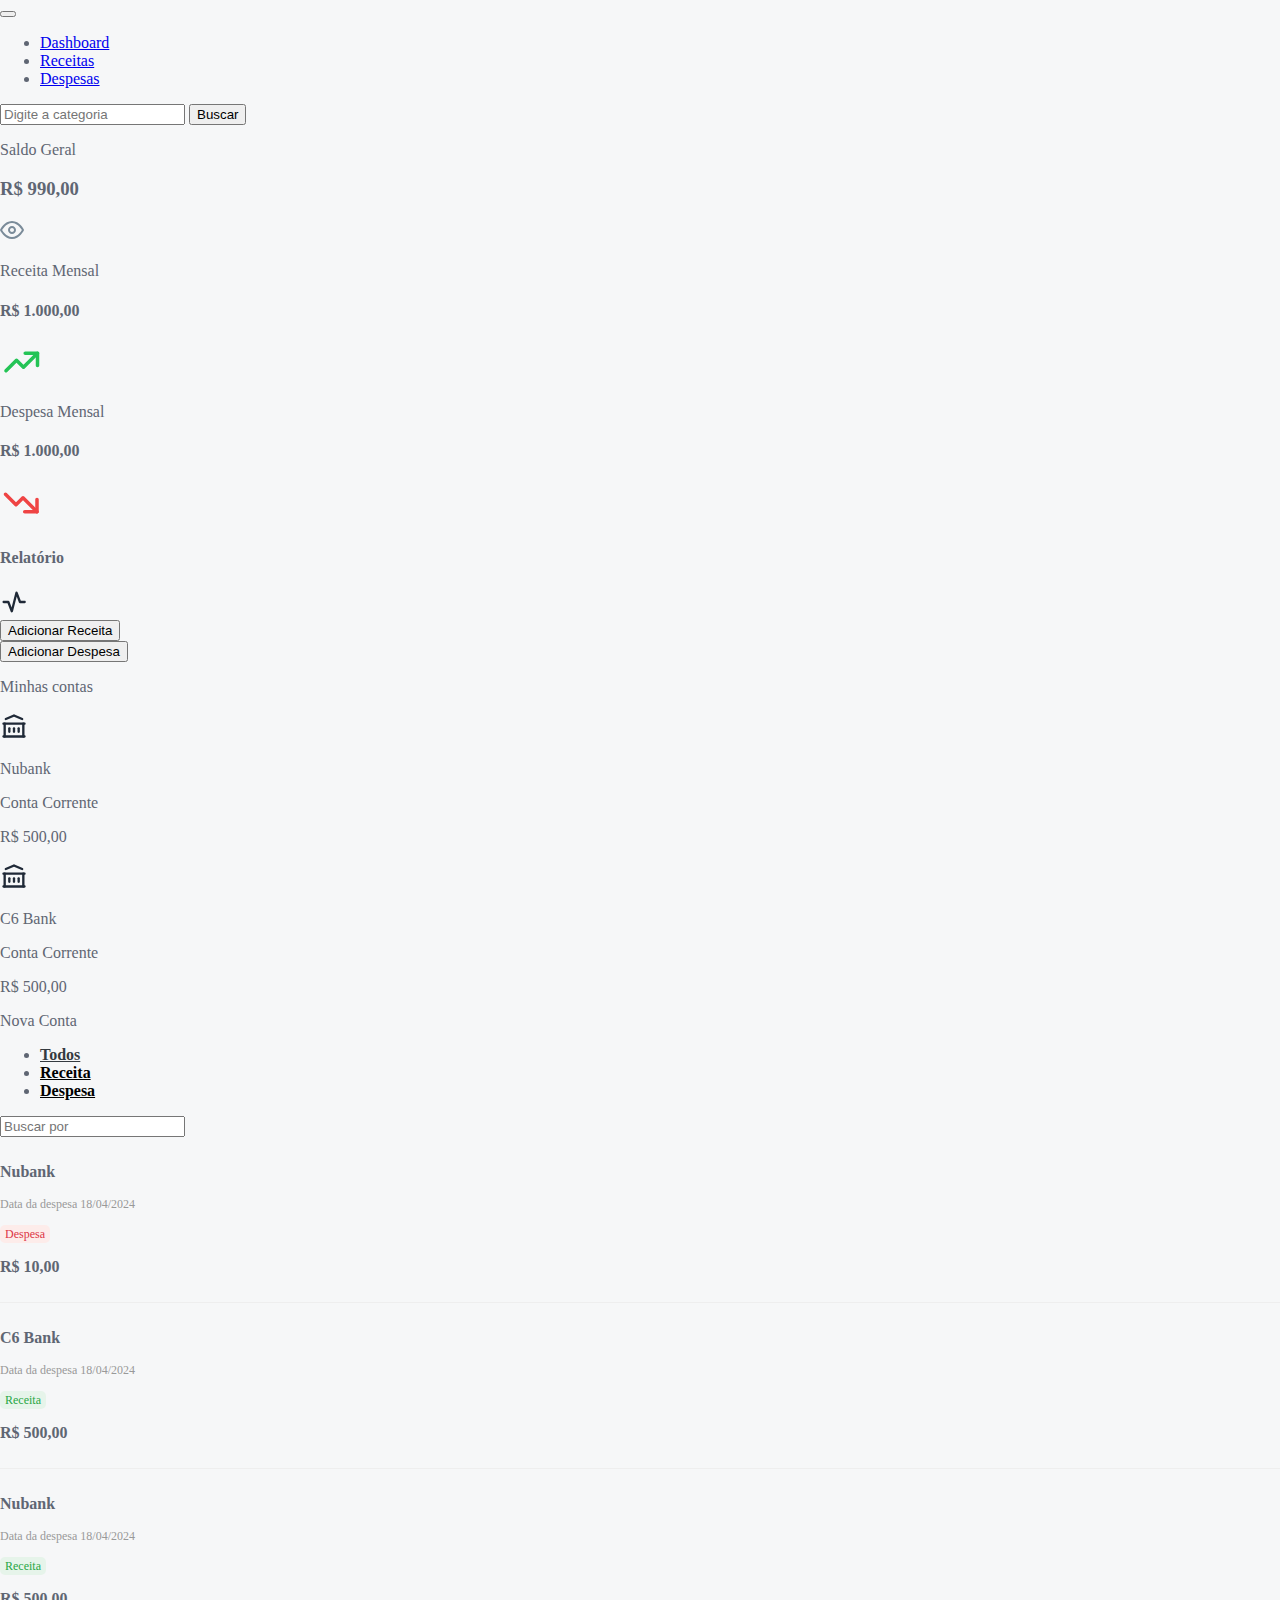
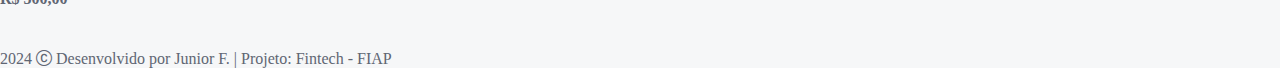
<file: index.html>
<!DOCTYPE html>
<html lang="pt-BR">

<head>
  <meta charset="UTF-8">
  <meta name="viewport" content="width=device-width, initial-scale=1.0">
  <title>Money It Easy</title>
  <link rel="shortcut icon" href="./assets/images/logo_money_icon.svg" type="image/x-icon">
  <link rel="stylesheet" href="https://cdn.jsdelivr.net/npm/bootstrap-icons@1.10.3/font/bootstrap-icons.css" />
  <link href="https://cdn.jsdelivr.net/npm/bootstrap@5.3.0-alpha1/dist/css/bootstrap.min.css" rel="stylesheet"
    integrity="sha384-GLhlTQ8iRABdZLl6O3oVMWSktQOp6b7In1Zl3/Jr59b6EGGoI1aFkw7cmDA6j6gD" crossorigin="anonymous" />
  <link rel="stylesheet" href="./assets/styles/style.css" />
</head>

<body>
  <!-- Navbar -->
  <nav class="navbar navbar-expand-md bg-black navbar-dark">
    <div class="container-fluid">
      <a class="navbar-brand" href="./login.html">
        <!-- <img src="./assets/images/logo_home_light.svg" alt="Logo do Money It Easy" /> -->
      </a>
      <button class="navbar-toggler" type="button" data-bs-toggle="collapse" data-bs-target="#navbarSupportedContent"
        aria-controls="navbarSupportedContent" aria-expanded="false" aria-label="Toggle navigation">
        <span class="navbar-toggler-icon"></span>
      </button>
      <div class="collapse navbar-collapse" id="navbarSupportedContent">
        <ul class="navbar-nav me-auto">
          <li class="nav-item">
            <a class="nav-link active" aria-current="page" href="#">Dashboard</a>
          </li>
          <li class="nav-item">
            <a class="nav-link" href="#">Receitas</a>
          </li>
          <li class="nav-item">
            <a class="nav-link" href="#">Despesas</a>
          </li>
        </ul>
        <form class="d-flex" role="search">
          <input class="form-control me-2 rounded-0" type="search" placeholder="Digite a categoria"
            aria-label="Pesquisar" />
          <button class="btn btn-outline-light rounded-0" type="submit">Buscar</button>
        </form>
      </div>
    </div>
  </nav>

  <!-- Saldo Geral -->
  <div class="container-fluid px-4">
    <div class="row g-3 my-2 align-items-stretch">
      <div class="col-md-3">
        <div class="p-3 bg-white shadow-sm d-flex flex-column justify-content-between align-items-center rounded h-100">
          <div>
            <p class="fs-5">Saldo Geral</p>
            <h3 class="fs-2">R$ 990,00</h3>
          </div>
          <img class="fas fa-gift fs-1 rounded-full p-3" src="./assets/images/eye_on.svg" alt="Ícone de Olho" />
        </div>
      </div>

      <div class="col-md-3">
        <div class="p-3 bg-white shadow-sm d-flex flex-column justify-content-between align-items-center rounded h-100">
          <div>
            <p class="fs-5">Receita Mensal</p>
            <h4 class="fs-2">R$ 1.000,00</h4>
          </div>
          <img src="./assets/images/up_line.svg" alt="Linha verde crescente">
        </div>
      </div>

      <div class="col-md-3">
        <div class="p-3 bg-white shadow-sm d-flex flex-column justify-content-between align-items-center rounded h-100">
          <div>
            <p class="fs-5">Despesa Mensal</p>
            <h4 class="fs-2">R$ 1.000,00</h4>
          </div>
          <img src="./assets/images/down_line.svg" alt="Linha verde decrescente">
        </div>
      </div>

      <div class="col-md-3">
        <div class="p-3 bg-white shadow-sm d-flex flex-column justify-content-between align-items-center rounded h-100">
          <div>
            <h4 class="fs-2">Relatório</h4>
          </div>
          <img src="./assets/images/active_line.svg" alt="Linha de atividade preta">
        </div>
      </div>
    </div>
  </div>


  <!-- Adicionar Receita e Despesa -->
  <div class="row g-3 my-2">
    <div class="col-md-6 d-flex justify-content-around">
      <button id="btnAdicionarReceita" class="btn btn-success btn-lg w-100 mx-1">Adicionar Receita</button>
    </div>
    <div class="col-md-6 d-flex justify-content-around">
      <button id="btnAdicionarDespesa" class="btn btn-danger btn-lg w-100 mx-1">Adicionar Despesa</button>
    </div>
  </div>

  <!-- Minhas Contas -->
  <div class="row g-3 my-2">
    <div class="col-md-12">
      <div class="custom-card">
        <p class="custom-card-title">Minhas contas</p>
        <div class="d-flex justify-content-between align-items-center mt-3">
          <div class="d-flex align-items-center">
            <img src="./assets/images/bank.svg" alt="Nubank">
            <div>
              <p class="custom-card-subtitle">Nubank</p>
              <p class="custom-card-subtitle">Conta Corrente</p>
            </div>
          </div>
          <p class="account-balance">R$ 500,00</p>
        </div>
        <div class="d-flex justify-content-between align-items-center mt-3">
          <div class="d-flex align-items-center">
            <img src="./assets/images/bank.svg" alt="C6 Bank">
            <div>
              <p class="custom-card-subtitle">C6 Bank</p>
              <p class="custom-card-subtitle">Conta Corrente</p>
            </div>
          </div>
          <p class="account-balance">R$ 500,00</p>
        </div>
        <div class="new-account">
          <span class="fs-4">Nova Conta</span>
        </div>
      </div>
    </div>
  </div>

  <!-- Filtro de Transações -->
  <div class="row g-3 my-2">
    <div class="col-md-12">
      <div class="custom-card">
        <ul class="nav nav-tabs transaction-filter">
          <li class="nav-item">
            <a class="nav-link active" href="#">Todos</a>
          </li>
          <li class="nav-item">
            <a class="nav-link" href="#">Receita</a>
          </li>
          <li class="nav-item">
            <a class="nav-link" href="#">Despesa</a>
          </li>
        </ul>
        <div class="mt-3">
          <input class="form-control" type="search" placeholder="Buscar por" aria-label="Buscar">
        </div>
        <div class="transaction-item d-flex justify-content-between align-items-center mt-3">
          <div>
            <p class="transaction-title">Nubank</p>
            <p class="transaction-date">Data da despesa 18/04/2024</p>
          </div>
          <div class="d-flex align-items-center">
            <span class="transaction-type despesa">Despesa</span>
            <p class="transaction-amount ms-3">R$ 10,00</p>
          </div>
        </div>
        <div class="transaction-item d-flex justify-content-between align-items-center mt-3">
          <div>
            <p class="transaction-title">C6 Bank</p>
            <p class="transaction-date">Data da despesa 18/04/2024</p>
          </div>
          <div class="d-flex align-items-center">
            <span class="transaction-type receita">Receita</span>
            <p class="transaction-amount ms-3">R$ 500,00</p>
          </div>
        </div>
        <div class="transaction-item d-flex justify-content-between align-items-center mt-3">
          <div>
            <p class="transaction-title">Nubank</p>
            <p class="transaction-date">Data da despesa 18/04/2024</p>
          </div>
          <div class="d-flex align-items-center">
            <span class="transaction-type receita">Receita</span>
            <p class="transaction-amount ms-3">R$ 500,00</p>
          </div>
        </div>
      </div>
    </div>
  </div>

  </div>

  <footer class="text-center bg-black text-bg-dark mt-4">
    <p class="card-text py-3">
      2024 <i class="bi bi-c-circle"></i> Desenvolvido por Junior F. | Projeto: Fintech - FIAP </p>
  </footer>

  <script src="https://cdn.jsdelivr.net/npm/bootstrap@5.3.0-alpha1/dist/js/bootstrap.bundle.min.js"
    integrity="sha384-w76AqPfDkMBDXo30jS1Sgez6pr3x5MlQ1ZAGC+nuZB+EYdgRZgiwxhTBTkF7CXvN"
    crossorigin="anonymous"></script>
</body>

</html>
</file>
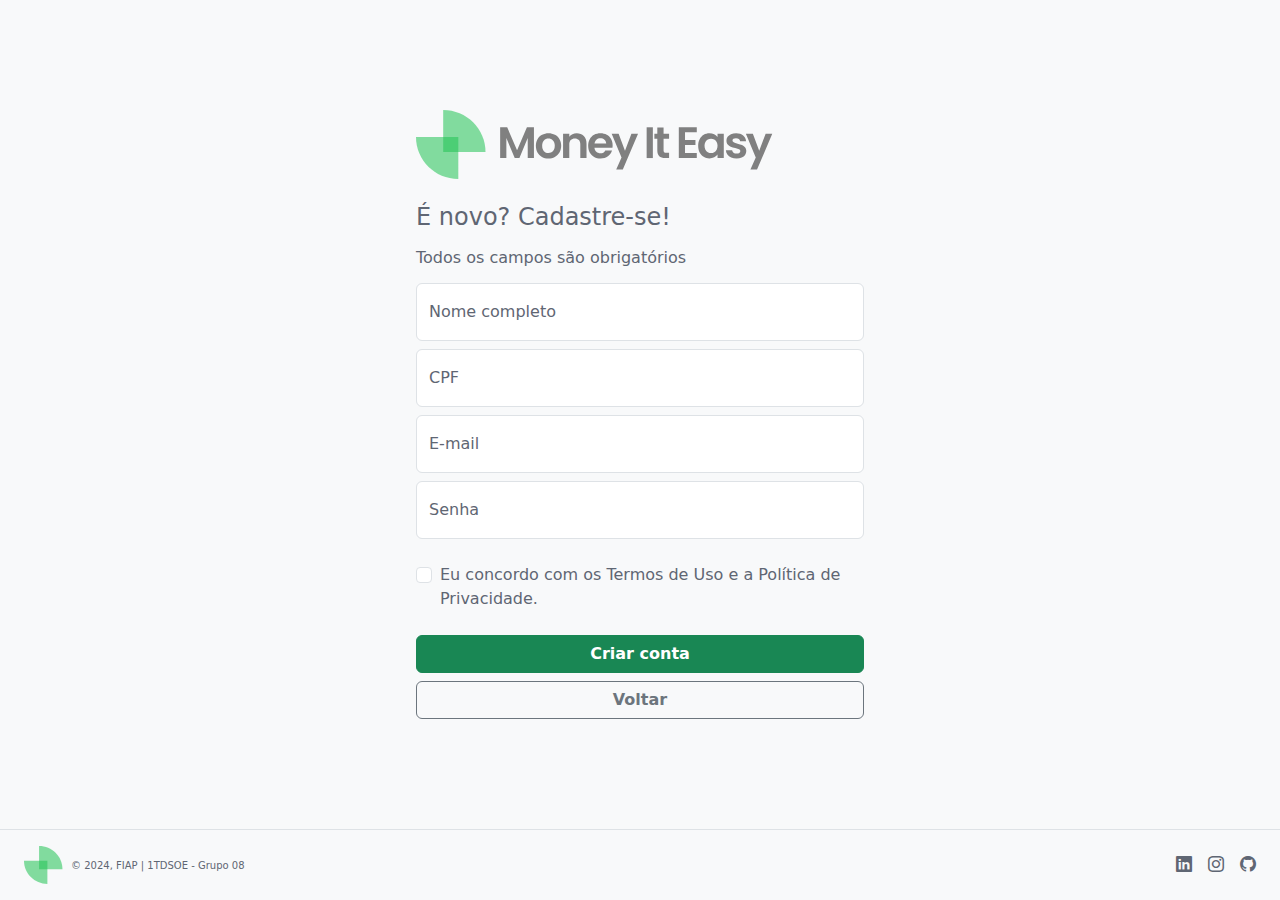
<file: cadastro.html>
<!DOCTYPE html>
<html lang="en" data-bs-theme="light">

<head>
    <meta charset="UTF-8">
    <meta name="viewport" content="width=device-width, initial-scale=1.0">
    <title>Cadastro</title>
    <link rel="shortcut icon" href="./assets/images/logo_money_icon.svg" type="image/x-icon">

    <!-- Bootstrap -->
    <link href="https://cdn.jsdelivr.net/npm/bootstrap@5.3.3/dist/css/bootstrap.min.css" rel="stylesheet"
        integrity="sha384-QWTKZyjpPEjISv5WaRU9OFeRpok6YctnYmDr5pNlyT2bRjXh0JMhjY6hW+ALEwIH" crossorigin="anonymous">

    <!-- Bootstrap Icons -->
    <link rel="stylesheet" href="https://cdn.jsdelivr.net/npm/bootstrap-icons@1.11.3/font/bootstrap-icons.min.css">

    <link rel="stylesheet" href="./login.css">
</head>

<body class="d-flex flex-column">
    <div class="d-flex align-items-center justify-content-center flex-grow-1 bg-body-tertiary">
        <main class="w-100 m-auto form-container">
            <form>
                <img class="img-login mb-4" src="./assets/images/logo_home_dark.svg" alt="">
                <h1 class="h4 mb-3 fw-normal text-login">É novo? Cadastre-se!</h1>
                <p class="h6 mb-3 fw-normal text-login">Todos os campos são obrigatórios</p>
            </form>
            <div class="form-floating">
                <input type="text" class="form-control" id="floatingInput" placeholder="name@example.com">
                <label for="floatingInput">Nome completo</label>
            </div>

            <div class="form-floating mt-2">
                <input type="text" class="form-control" id="floatingInput" placeholder="name@example.com">
                <label for="floatingInput">CPF</label>
            </div>

            <div class="form-floating mt-2">
                <input type="email" class="form-control" id="floatingInput" placeholder="name@example.com">
                <label for="floatingInput">E-mail</label>
            </div>

            <div class="form-floating mt-2">
                <input type="password" class="form-control" id="floatingInput" placeholder="Username">
                <label for="floatingInput">Senha</label>
            </div>

            <div class="form-check text-star my-4">
                <input type="checkbox" class="form-check-input" value="lembre-se" id="flexCheckDefault">
                <label for="flexCheckDefault">Eu concordo com os Termos de Uso e a Política de Privacidade.</label>
            </div>

            <div class="d-grid gap-2">
                <a class="btn btn-success fw-bold" href="./login.html" role="button">Criar conta</a>
                <a class="btn btn-outline-secondary fw-bold" href="./login.html" role="button">Voltar</a>

            </div>
        </main>
    </div>

    <footer class="border-top bg-body-tertiary">
        <div class="d-flex flex-wrap justify-content-between align-items-center py-3 ms-4 me-4">
            <div class="col-md-4 d-flex align-items-center">
                <a class="mb-3 me-2 mb-md-0 text-body-secondary text-decoration-none lh-1" href="/login.html">
                    <img src="./assets/images/logo_money_icon.svg" alt="Logo money it easy">
                </a>
                <span class="font-footer">© 2024, FIAP | 1TDSOE - Grupo 08</span>
            </div>
            <ul class="nav col-md-4 justify-content-end list-unstyled d-flex">
                <li class="ms-3">
                    <a class="social-icons bi bi-linkedin" href="https://https://www.linkedin.com/in/joao-fazzolo">
                    </a>
                </li>
                <li class="ms-3">
                    <a class="social-icons bi bi-instagram" href="https://www.linkedin.com/in/osmarjosefacinjr">
                    </a>
                </li>
                <li class="ms-3">
                    <a class="social-icons bi bi-github" href="https://https://github.com/JoaoPedroFazzolo/moneyiteasy">
                    </a>
                </li>
            </ul>
        </div>
    </footer>

    <script src="https://cdn.jsdelivr.net/npm/bootstrap@5.3.3/dist/js/bootstrap.bundle.min.js"
        integrity="sha384-YvpcrYf0tY3lHB60NNkmXc5s9fDVZLESaAA55NDzOxhy9GkcIdslK1eN7N6jIeHz"
        crossorigin="anonymous"></script>

</body>

</html>
</file>
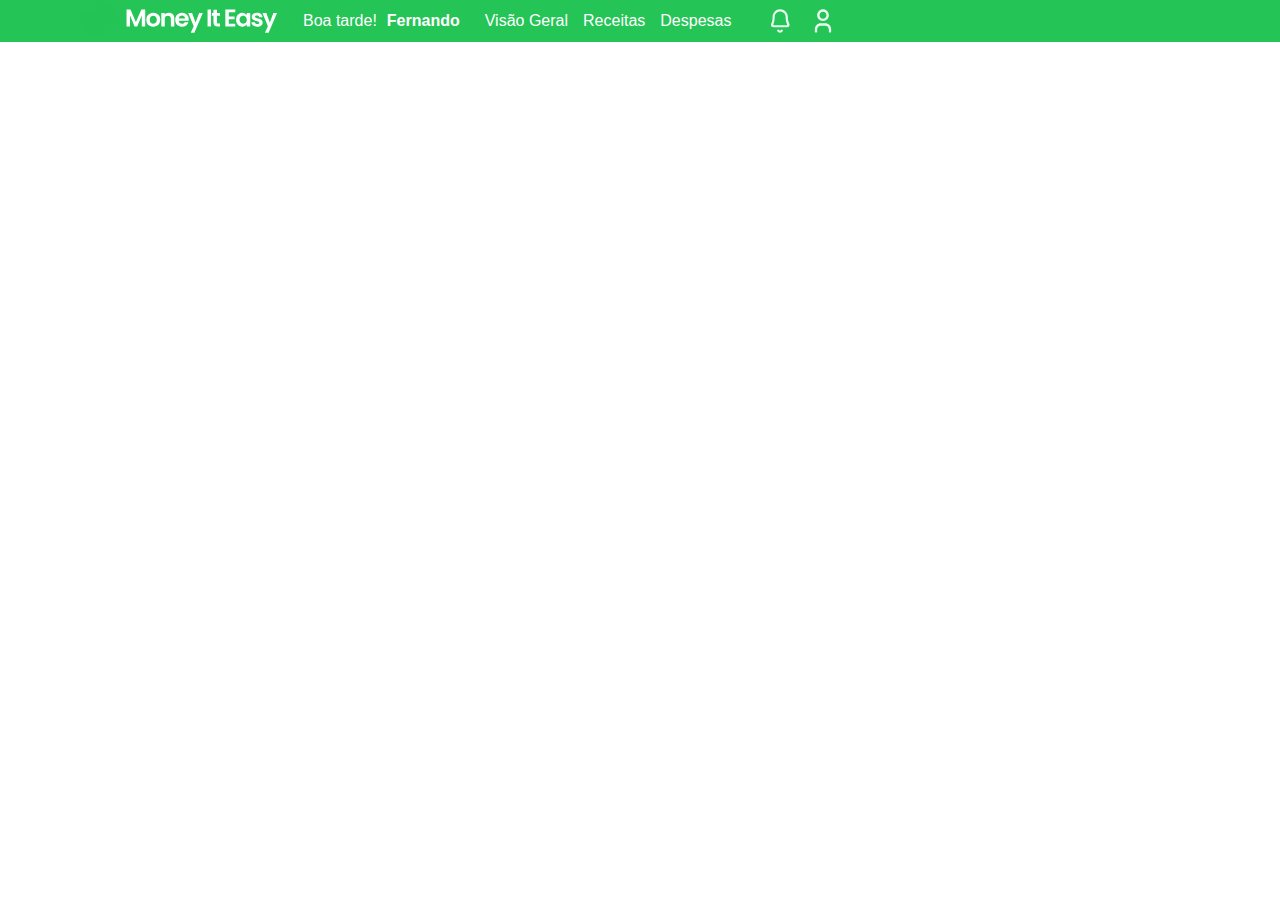
<file: desktop_home.html>
<!DOCTYPE html>
<html lang="en">

<head>
    <meta charset="UTF-8">
    <meta name="viewport" content="width=device-width, initial-scale=1.0">
    <link rel="shortcut icon" href="./assets/images/favicon.ico" type="image/x-icon">
    <title>Money It Easy</title>

    <!-- CSS -->
    <link rel="stylesheet" href="./css/style.css">
</head>

<body>
    <header class="header-bg">
        <div class="header">
            <div class="logo_home">
                <a href="#"><img src="./assets/images/logo_home.svg" alt="Money It Easy"></a>
            </div>
            <div class="greeting">
                <p>Boa tarde!</p>
                <p class="user"><strong>Fernando</strong></p>
            </div>
            <nav aria-label="Menu principal">
                <ul class="header-menu">
                    <li><a href="./">Visão Geral</a></li>
                    <li><a href="./">Receitas</a></li>
                    <li><a href="./">Despesas </a></li>
                </ul>
            </nav>
            <div class="icons">
                <img src="./assets/images/bell-outline.svg" alt="Notificações">
                <img src="./assets/images/user-outline.svg" alt="Perfil">
            </div>
        </div>
    </header>

</body>

</html>
</file>
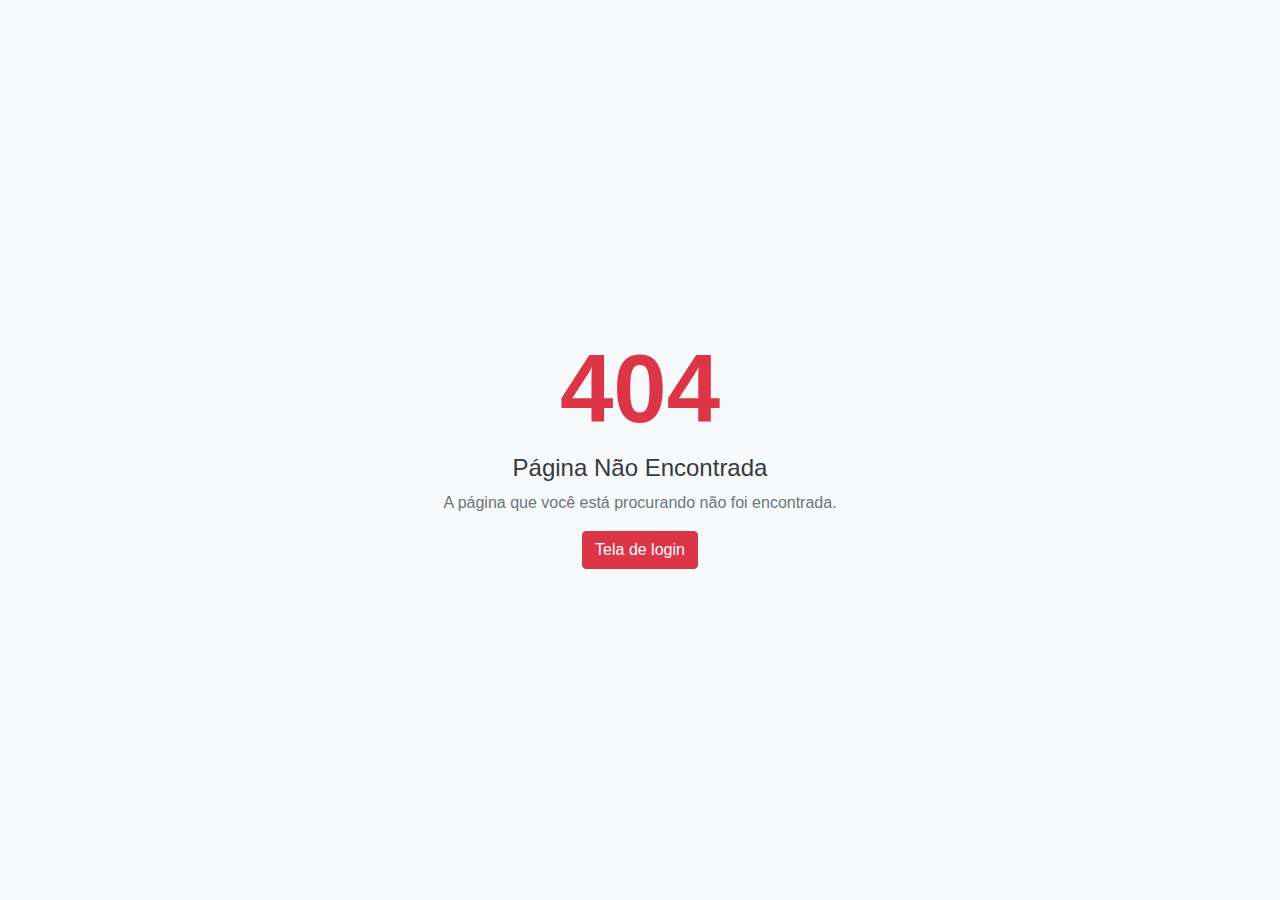
<file: erro.html>
<!DOCTYPE html>
<html lang="pt-BR">

<head>
    <meta charset="UTF-8">
    <meta name="viewport" content="width=device-width, initial-scale=1.0">
    <title>404 Not Found</title>
    <link href="https://maxcdn.bootstrapcdn.com/bootstrap/4.5.2/css/bootstrap.min.css" rel="stylesheet">
</head>

<body class="d-flex align-items-center justify-content-center bg-light vh-100">
    <div class="text-center">
        <h1 class="display-1 text-danger font-weight-bold">404</h1>
        <h2 class="h4 text-dark">Página Não Encontrada</h2>
        <p class="text-muted">A página que você está procurando não foi encontrada.</p>
        <a href="./login.html" class="btn btn-danger">Tela de login</a>
    </div>
</body>

</html>
</file>
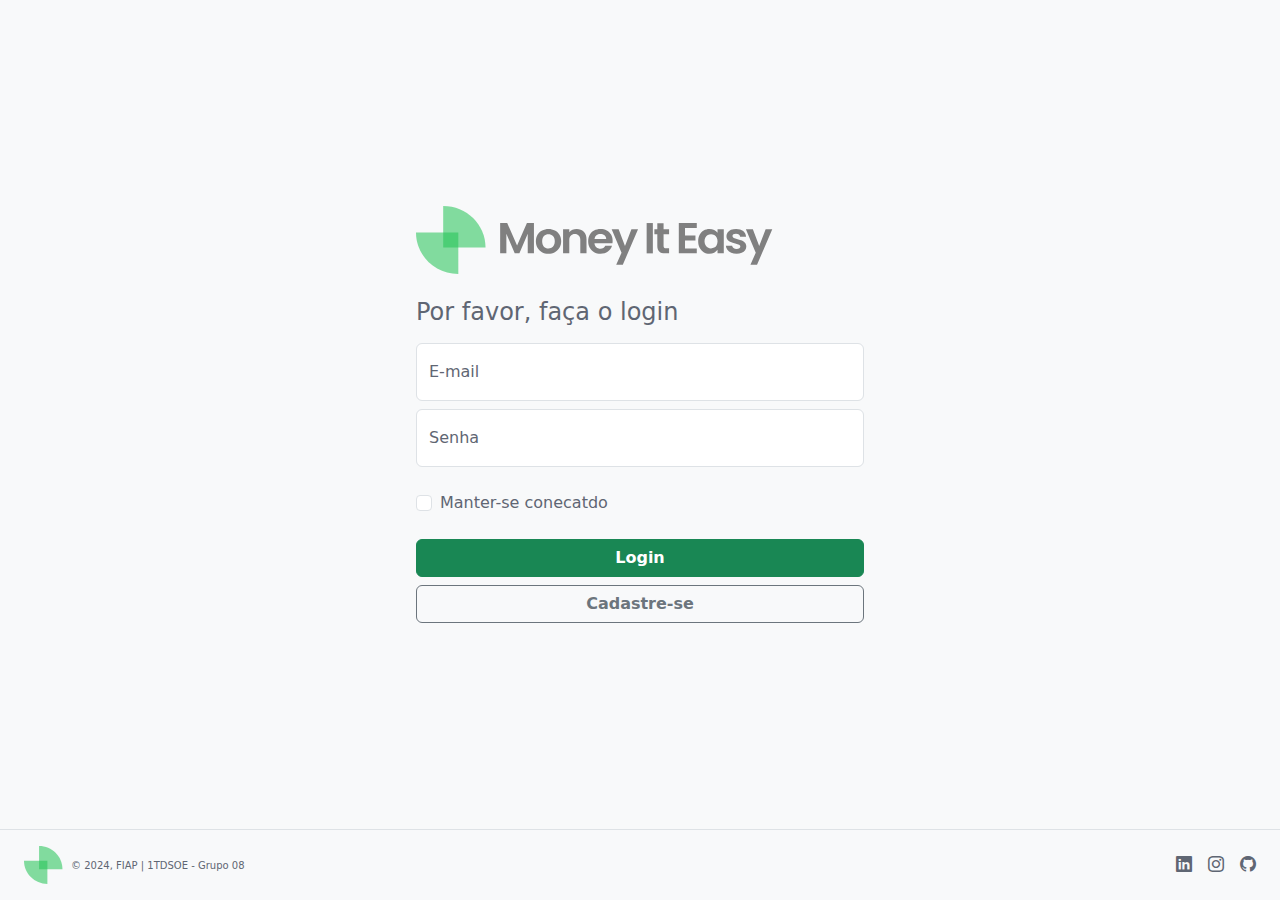
<file: login.html>
<!DOCTYPE html>
<html lang="en" data-bs-theme="light">

<head>
    <meta charset="UTF-8">
    <meta name="viewport" content="width=device-width, initial-scale=1.0">
    <title>Login</title>
    <link rel="shortcut icon" href="./assets/images/logo_money_icon.svg" type="image/x-icon">

    <!-- Bootstrap -->
    <link href="https://cdn.jsdelivr.net/npm/bootstrap@5.3.3/dist/css/bootstrap.min.css" rel="stylesheet"
        integrity="sha384-QWTKZyjpPEjISv5WaRU9OFeRpok6YctnYmDr5pNlyT2bRjXh0JMhjY6hW+ALEwIH" crossorigin="anonymous">

    <!-- Bootstrap Icons -->
    <link rel="stylesheet" href="https://cdn.jsdelivr.net/npm/bootstrap-icons@1.11.3/font/bootstrap-icons.min.css">

    <link rel="stylesheet" href="./assets/styles/style.css">
</head>

<body class="d-flex flex-column min-vh-100">
    <div class="d-flex align-items-center justify-content-center flex-grow-1 py-4 bg-body-tertiary">
        <main class="w-100 m-auto form-container">
            <form>
                <img src="./assets/images/logo_home_dark.svg" class="img-login mb-4" alt="Logo money-it-easy">
                <h1 class="h4 mb-3 fw-normal text-login">Por favor, faça o login</h1>
            </form>
            <div class="form-floating">
                <input type="email" class="form-control" id="floatingInput" placeholder="name@example.com">
                <label for="floatingInput">E-mail</label>
            </div>
            <div class="form-floating mt-2">
                <input type="password" class="form-control" id="floatingInput" placeholder="password">
                <label for="floatingInput">Senha</label>
            </div>
            <div class="form-check text-star my-4">
                <input type="checkbox" class="form-check-input" value="lembre-se" id="flexCheckDefault">
                <label for="flexCheckDefault">Manter-se conecatdo</label>
            </div>
            <div class="d-grid gap-2 w-100">
                <a class="btn btn-success fw-bold" href="./index.html" role="button">Login</a>
                <a class="btn btn-outline-secondary fw-bold" href="/cadastro.html" role="button">Cadastre-se</a>
            </div>
        </main>
    </div>

    <footer class="border-top bg-body-tertiary font-footer">
        <div class="d-flex flex-wrap justify-content-between align-items-center py-3 ms-4 me-4">
            <div class="col-md-4 d-flex align-items-center">
                <a class="mb-3 me-2 mb-md-0 text-body-secondary text-decoration-none lh-1" href="/login.html">
                    <img src="./assets/images/logo_money_icon.svg" alt="Logo money it easy">
                </a>
                <span>© 2024, FIAP | 1TDSOE - Grupo 08</span>
            </div>
            <ul class="nav col-md-4 justify-content-end list-unstyled d-flex">
                <li class="ms-3">
                    <a class="social-icons bi bi-linkedin" href="https://https://www.linkedin.com/in/joao-fazzolo">
                    </a>
                </li>
                <li class="ms-3">
                    <a class="social-icons bi bi-instagram" href="https://www.linkedin.com/in/osmarjosefacinjr">
                    </a>
                </li>
                <li class="ms-3">
                    <a class="social-icons bi bi-github" href="https://https://github.com/JoaoPedroFazzolo/moneyiteasy">
                    </a>
                </li>
            </ul>
        </div>
    </footer>

    <script src="https://cdn.jsdelivr.net/npm/bootstrap@5.3.3/dist/js/bootstrap.bundle.min.js"
        integrity="sha384-YvpcrYf0tY3lHB60NNkmXc5s9fDVZLESaAA55NDzOxhy9GkcIdslK1eN7N6jIeHz"
        crossorigin="anonymous"></script>
</body>

</html>
</file>
<file: assets/styles/style.css>
/* Login */
  html,
  body {
    height: 100%;
    margin: 0;
    background-color: #F6F7F8;
    color: #5F6673;
  }

  /* Login */
  .img-login {
    width: 80%;
    height: auto;
  }

  .form-container {
    max-width: 30rem;
    padding: 1rem;
  }

  .social-icons {
    font-size: 1rem;
    color: #5F6673;
  }

  .font-footer {
    font-size: 10px;
  }

  /* Dashboard Financeiro */
  .body-dashboard {
    color: #1F2937;
  }

  .bg-header {
    background-color: #24C456;
  }

  .input-green {
    border: 2px solid #D5DADF;
  }

  .input-green:hover {
    box-shadow: 0 0 10px rgba(116, 255, 149, 0.631);
    border: 2px solid #24C456;
  }


  .btn-modal-salvar {
    color: #FFFFFF;
    background-color: #24C456;
    transition: background-color 0.3s ease;
  }

  .btn-modal-salvar:hover {
    color: #FFFFFF;
    background-color: #1A9A45;
  }

  .transaction-filter .nav-link {
    font-size: 16px;
    font-weight: bold;
    color: #000;
  }

  .transaction-filter .nav-link.active {
    color: #343a40;
  }

  .transaction-item {
    padding: 10px 0;
    border-bottom: 1px solid #eee;
  }

  .transaction-item:last-child {
    border-bottom: none;
  }

  .transaction-title {
    font-size: 16px;
    font-weight: bold;
  }

  .transaction-date {
    font-size: 12px;
    color: #999;
  }

  .transaction-amount {
    font-size: 16px;
    font-weight: bold;
  }

  .transaction-type {
    font-size: 12px;
    padding: 2px 5px;
    border-radius: 5px;
  }

  .transaction-type.receita {
    background-color: #e6f4ea;
    color: #28a745;
  }

  .transaction-type.despesa {
    background-color: #fdecea;
    color: #dc3545;
  }

  .equal-height {
    height: 100%;
    display: flex;
    align-items: center;
    justify-content: space-around;
  }
</file>
<file: login.css>
html,
body {
    height: 100%;
    margin: 0;
}

main,
span {
    color: #5F6673;
}

.img-login {
    width: 80%;
    height: auto;
}

.form-container {
    max-width: 30rem;
    padding: 1rem;
}

.social-icons {
    font-size: 1rem;
    color: #5F6673;
}

.font-footer {
    font-size: 10px;
}
</file>
<file: css/style.css>
@import '../css/global/global.css';
@import '../css/global/header.css';
</file>
